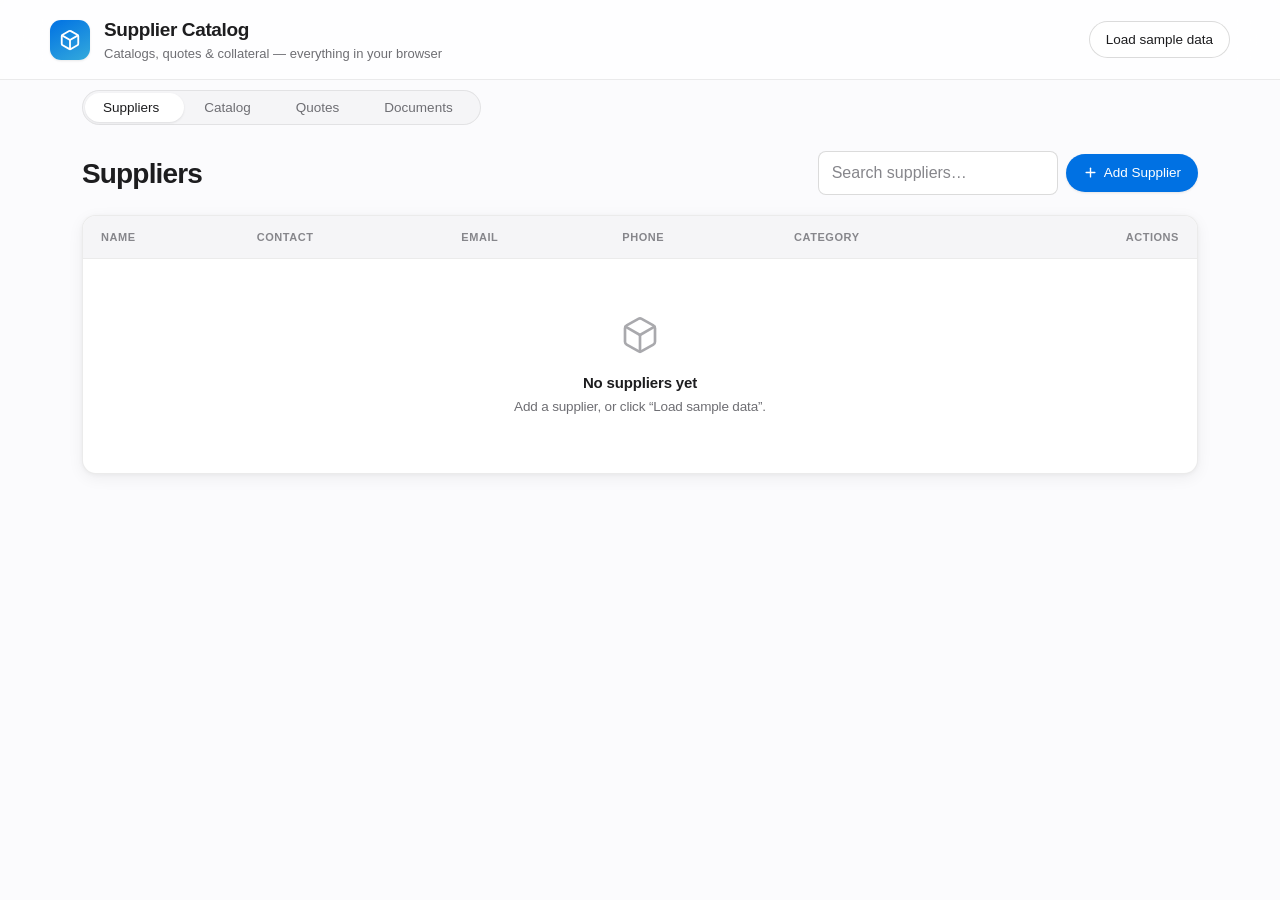
<file: SupplierCatalog.html>
<!DOCTYPE html>
<html lang="en">
<head>
<meta charset="UTF-8" />
<meta name="viewport" content="width=device-width, initial-scale=1.0" />
<meta name="theme-color" content="#fbfbfd" />
<title>Supplier Catalog</title>
<style>
/* =========================================================================
   Supplier Catalog — Apple-inspired design system (single-file, in-browser)
   ========================================================================= */
:root{
  --bg:#fbfbfd;--surface:#fff;--surface-2:#f5f5f7;--elevated:rgba(255,255,255,.72);
  --text:#1d1d1f;--muted:#6e6e73;--faint:#86868b;--border:rgba(0,0,0,.08);
  --border-strong:rgba(0,0,0,.14);--accent:#0071e3;--accent-hover:#0077ed;
  --accent-press:#006edb;--accent-soft:rgba(0,113,227,.1);--danger:#ff3b30;
  --danger-soft:rgba(255,59,48,.1);--success:#34c759;
  --radius-sm:8px;--radius:14px;--radius-lg:20px;--pill:980px;
  --shadow-sm:0 1px 2px rgba(0,0,0,.04),0 1px 3px rgba(0,0,0,.06);
  --shadow-md:0 4px 16px rgba(0,0,0,.06),0 1px 4px rgba(0,0,0,.04);
  --shadow-lg:0 24px 60px rgba(0,0,0,.2),0 8px 24px rgba(0,0,0,.12);
  --ease:cubic-bezier(.4,0,.2,1);--space:32px;
}
@media (prefers-color-scheme:dark){:root{
  --bg:#000;--surface:#1c1c1e;--surface-2:#2c2c2e;--elevated:rgba(28,28,30,.72);
  --text:#f5f5f7;--muted:#a1a1a6;--faint:#8e8e93;--border:rgba(255,255,255,.1);
  --border-strong:rgba(255,255,255,.18);--accent:#0a84ff;--accent-hover:#409cff;
  --accent-press:#0a84ff;--accent-soft:rgba(10,132,255,.16);--danger:#ff453a;
  --danger-soft:rgba(255,69,58,.16);
  --shadow-lg:0 24px 60px rgba(0,0,0,.6),0 8px 24px rgba(0,0,0,.4);
}}
*{box-sizing:border-box;margin:0;padding:0}
html{-webkit-text-size-adjust:100%}
body{font-family:-apple-system,BlinkMacSystemFont,"SF Pro Text","Segoe UI",Roboto,Helvetica,Arial,sans-serif;
  background:var(--bg);color:var(--text);line-height:1.47;letter-spacing:-.01em;
  -webkit-font-smoothing:antialiased;-moz-osx-font-smoothing:grayscale}
::selection{background:var(--accent-soft)}
.topbar{position:sticky;top:0;z-index:40;background:var(--elevated);
  -webkit-backdrop-filter:saturate(180%) blur(20px);backdrop-filter:saturate(180%) blur(20px);
  border-bottom:1px solid var(--border);padding:16px var(--space)}
.brand{display:flex;align-items:center;gap:14px;max-width:1180px;margin:0 auto}
.logo{width:40px;height:40px;flex:none;display:grid;place-items:center;
  background:linear-gradient(150deg,var(--accent),#34aadc);border-radius:11px;color:#fff;box-shadow:var(--shadow-sm)}
.logo svg{width:22px;height:22px}
.topbar h1{font-size:19px;font-weight:600;letter-spacing:-.02em}
.subtitle{color:var(--muted);font-size:13px;letter-spacing:0}
.brand .spacer{flex:1}
.tabs{position:sticky;top:73px;z-index:30;display:flex;gap:2px;margin:0 auto;padding:10px var(--space) 0;max-width:1180px}
.tabs-inner{display:inline-flex;gap:2px;padding:3px;background:var(--surface-2);border-radius:var(--pill);box-shadow:inset 0 0 0 1px var(--border)}
.tab{background:none;border:none;cursor:pointer;padding:7px 18px;font-size:13.5px;font-weight:500;
  color:var(--muted);border-radius:var(--pill);transition:color .2s var(--ease),background .2s var(--ease),box-shadow .2s var(--ease);white-space:nowrap}
.tab:hover{color:var(--text)}
.tab.active{color:var(--text);background:var(--surface);box-shadow:var(--shadow-sm)}
.tab .count{margin-left:7px;font-size:11px;font-weight:600;color:var(--faint)}
.tab.active .count{color:var(--accent)}
main{padding:26px var(--space) 64px;max-width:1180px;margin:0 auto}
.panel{display:none;animation:fade-up .4s var(--ease)}
.panel.active{display:block}
@keyframes fade-up{from{opacity:0;transform:translateY(8px)}to{opacity:1;transform:translateY(0)}}
.panel-head{display:flex;justify-content:space-between;align-items:flex-end;margin-bottom:20px;flex-wrap:wrap;gap:14px}
.panel-head h2{font-size:28px;font-weight:600;letter-spacing:-.03em}
.actions{display:flex;gap:8px;align-items:center;flex-wrap:wrap}
input,select,textarea{font:inherit;padding:9px 13px;border:1px solid var(--border-strong);border-radius:var(--radius-sm);
  background:var(--surface);color:var(--text);outline:none;transition:border-color .2s var(--ease),box-shadow .2s var(--ease)}
input::placeholder,textarea::placeholder{color:var(--faint)}
input:focus,select:focus,textarea:focus{border-color:var(--accent);box-shadow:0 0 0 4px var(--accent-soft)}
select{-webkit-appearance:none;appearance:none;padding-right:30px;
  background-image:url("data:image/svg+xml,%3Csvg xmlns='http://www.w3.org/2000/svg' width='12' height='12' viewBox='0 0 24 24' fill='none' stroke='%236e6e73' stroke-width='2.5' stroke-linecap='round' stroke-linejoin='round'%3E%3Cpolyline points='6 9 12 15 18 9'/%3E%3C/svg%3E");
  background-repeat:no-repeat;background-position:right 11px center}
input[type=search]{min-width:240px}
.btn{cursor:pointer;padding:8px 16px;border-radius:var(--pill);border:1px solid var(--border-strong);
  background:var(--surface);font:inherit;font-size:13.5px;font-weight:500;color:var(--text);
  display:inline-flex;align-items:center;gap:6px;
  transition:background .18s var(--ease),border-color .18s var(--ease),transform .08s var(--ease),box-shadow .18s var(--ease)}
.btn svg{width:15px;height:15px}
.btn:hover{background:var(--surface-2)}
.btn:active{transform:scale(.97)}
.btn.primary{background:var(--accent);color:#fff;border-color:transparent;box-shadow:var(--shadow-sm)}
.btn.primary:hover{background:var(--accent-hover)}
.btn.primary:active{background:var(--accent-press)}
.btn.danger-text{color:var(--danger);border:none;background:none;padding:6px 10px}
.btn.danger-text:hover{background:var(--danger-soft)}
.btn.link{color:var(--accent);border:none;background:none;padding:6px 10px;font-weight:500}
.btn.link:hover{background:var(--accent-soft)}
.icon-btn{background:none;border:none;cursor:pointer;color:var(--muted);width:30px;height:30px;
  border-radius:50%;display:grid;place-items:center;transition:background .18s var(--ease),color .18s var(--ease)}
.icon-btn:hover{background:var(--surface-2);color:var(--text)}
.icon-btn svg{width:16px;height:16px}
.table-wrap{background:var(--surface);border:1px solid var(--border);border-radius:var(--radius);overflow:hidden;box-shadow:var(--shadow-md)}
table{width:100%;border-collapse:collapse}
th,td{text-align:left;padding:13px 18px;font-size:14px;vertical-align:middle}
th{background:var(--surface-2);color:var(--faint);font-weight:600;font-size:11px;text-transform:uppercase;letter-spacing:.05em}
tbody tr{border-top:1px solid var(--border);transition:background .15s var(--ease)}
tbody tr:hover{background:var(--surface-2)}
tbody td:first-child{font-weight:500}
.right{text-align:right}
td.right{white-space:nowrap}
.empty{text-align:center;color:var(--muted);padding:56px 24px}
.empty svg{width:40px;height:40px;color:var(--faint);margin-bottom:12px;opacity:.7}
.empty .empty-title{font-size:15px;font-weight:600;color:var(--text);margin-bottom:3px}
.empty .empty-sub{font-size:13.5px}
.skeleton-row td{padding:16px 18px}
.skeleton{height:13px;border-radius:6px;background:linear-gradient(90deg,var(--surface-2) 25%,var(--border) 37%,var(--surface-2) 63%);
  background-size:400% 100%;animation:shimmer 1.4s ease infinite}
@keyframes shimmer{0%{background-position:100% 0}100%{background-position:-100% 0}}
.modal-overlay{position:fixed;inset:0;z-index:50;background:rgba(0,0,0,.32);
  -webkit-backdrop-filter:blur(4px);backdrop-filter:blur(4px);display:flex;align-items:center;justify-content:center;padding:20px;animation:overlay-in .25s var(--ease)}
@keyframes overlay-in{from{opacity:0}to{opacity:1}}
.modal-overlay.hidden{display:none}
.modal{background:var(--surface);border-radius:var(--radius-lg);width:500px;max-width:100%;max-height:88vh;overflow-y:auto;box-shadow:var(--shadow-lg);animation:modal-in .32s var(--ease)}
@keyframes modal-in{from{opacity:0;transform:translateY(16px) scale(.97)}to{opacity:1;transform:translateY(0) scale(1)}}
.modal-head{display:flex;justify-content:space-between;align-items:center;padding:20px 24px 16px}
.modal-head h3{font-size:19px;font-weight:600;letter-spacing:-.02em}
#modal-fields{padding:4px 24px 8px;display:flex;flex-direction:column;gap:15px}
#modal-fields p{font-size:14px}
#modal-fields p strong{font-weight:600}
.field{display:flex;flex-direction:column;gap:6px}
.field label{font-size:13px;font-weight:500;color:var(--muted)}
.field input,.field select,.field textarea{width:100%}
.field textarea{resize:vertical;min-height:64px}
.field input[type=file]{padding:9px;background:var(--surface-2);border-style:dashed;cursor:pointer}
.modal-foot{display:flex;align-items:center;gap:10px;padding:16px 24px 22px}
.modal-foot .spacer{flex:1}
#modal-fields .errs{margin:4px 0 0;padding:12px 14px;list-style:none;background:var(--surface-2);
  border-radius:var(--radius-sm);color:var(--muted);font-size:13px;max-height:220px;overflow-y:auto}
#modal-fields .errs li{margin-bottom:4px}
#modal-fields .errs li:last-child{margin-bottom:0}
#modal-fields .muted{color:var(--muted);font-size:13px}
table.attrs{width:100%;border-collapse:collapse;font-size:14px}
table.attrs th,table.attrs td{padding:9px 0;border-bottom:1px solid var(--border);text-transform:none;letter-spacing:0;background:none}
table.attrs th{text-align:left;color:var(--muted);white-space:nowrap;vertical-align:top;font-weight:500;font-size:13px;padding-right:16px;width:40%}
table.attrs tr:last-child th,table.attrs tr:last-child td{border-bottom:none}
.gallery{display:grid;grid-template-columns:repeat(auto-fill,minmax(120px,1fr));gap:12px}
.gallery a{display:block;transition:transform .2s var(--ease)}
.gallery a:hover{transform:scale(1.03)}
.gallery img{width:100%;aspect-ratio:1;object-fit:cover;border-radius:var(--radius-sm);border:1px solid var(--border);display:block;box-shadow:var(--shadow-sm)}
.thumb{width:38px;height:38px;border-radius:9px;object-fit:cover;border:1px solid var(--border);vertical-align:middle;background:var(--surface-2)}
.thumb-ph{display:inline-grid;place-items:center;color:var(--faint)}
.thumb-ph svg{width:18px;height:18px}
.cell-with-thumb{display:flex;align-items:center;gap:11px}
.toast{position:fixed;bottom:28px;left:50%;transform:translateX(-50%);z-index:100;
  background:rgba(28,28,30,.92);-webkit-backdrop-filter:blur(20px);backdrop-filter:blur(20px);
  color:#fff;padding:13px 22px;border-radius:var(--pill);font-size:14px;font-weight:500;
  box-shadow:var(--shadow-lg);display:flex;align-items:center;gap:9px;animation:toast-in .32s var(--ease)}
.toast svg{width:17px;height:17px}
.toast.error{background:rgba(255,59,48,.95)}
.toast.success .dot{color:var(--success)}
.toast.hidden{display:none}
@keyframes toast-in{from{opacity:0;transform:translateX(-50%) translateY(14px)}to{opacity:1;transform:translateX(-50%) translateY(0)}}
.pill{display:inline-block;padding:3px 11px;border-radius:var(--pill);background:var(--accent-soft);
  color:var(--accent);font-size:12px;font-weight:500;letter-spacing:0}
.pill.gray{background:var(--surface-2);color:var(--muted)}
.price{font-variant-numeric:tabular-nums;font-weight:600}
@media (prefers-reduced-motion:reduce){*{animation:none!important;transition:none!important}}
@media (max-width:640px){:root{--space:16px}.panel-head h2{font-size:23px}
  input[type=search]{min-width:0;flex:1}.tabs{top:69px}}
</style>
</head>
<body>
<header class="topbar">
  <div class="brand">
    <span class="logo" aria-hidden="true">
      <svg viewBox="0 0 24 24" fill="none" stroke="currentColor" stroke-width="2" stroke-linecap="round" stroke-linejoin="round"><path d="M21 16V8a2 2 0 0 0-1-1.73l-7-4a2 2 0 0 0-2 0l-7 4A2 2 0 0 0 3 8v8a2 2 0 0 0 1 1.73l7 4a2 2 0 0 0 2 0l7-4A2 2 0 0 0 21 16z"/><polyline points="3.27 6.96 12 12.01 20.73 6.96"/><line x1="12" y1="22.08" x2="12" y2="12"/></svg>
    </span>
    <div>
      <h1>Supplier Catalog</h1>
      <p class="subtitle">Catalogs, quotes &amp; collateral — everything in your browser</p>
    </div>
    <span class="spacer"></span>
    <button class="btn" id="load-samples" title="Populate demo data to try it out">Load sample data</button>
  </div>
</header>

<nav class="tabs">
  <div class="tabs-inner" role="tablist">
    <button class="tab active" data-tab="suppliers" role="tab">Suppliers<span class="count" data-count="suppliers"></span></button>
    <button class="tab" data-tab="catalog" role="tab">Catalog<span class="count" data-count="catalog"></span></button>
    <button class="tab" data-tab="quotes" role="tab">Quotes<span class="count" data-count="quotes"></span></button>
    <button class="tab" data-tab="documents" role="tab">Documents<span class="count" data-count="documents"></span></button>
  </div>
</nav>

<main>
  <section id="suppliers" class="panel active">
    <div class="panel-head"><h2>Suppliers</h2>
      <div class="actions">
        <input type="search" id="supplier-search" placeholder="Search suppliers…" />
        <button class="btn primary" id="add-supplier"><svg viewBox="0 0 24 24" fill="none" stroke="currentColor" stroke-width="2.2" stroke-linecap="round"><line x1="12" y1="5" x2="12" y2="19"/><line x1="5" y1="12" x2="19" y2="12"/></svg>Add Supplier</button>
      </div>
    </div>
    <div class="table-wrap"><table id="suppliers-table">
      <thead><tr><th>Name</th><th>Contact</th><th>Email</th><th>Phone</th><th>Category</th><th class="right">Actions</th></tr></thead>
      <tbody></tbody>
    </table></div>
  </section>

  <section id="catalog" class="panel">
    <div class="panel-head"><h2>Catalog</h2>
      <div class="actions">
        <input type="search" id="catalog-search" placeholder="Search name, SKU, description…" />
        <select id="catalog-supplier-filter"><option value="">All suppliers</option></select>
        <select id="catalog-category-filter"><option value="">All product types</option></select>
        <button class="btn" id="import-catalog"><svg viewBox="0 0 24 24" fill="none" stroke="currentColor" stroke-width="2" stroke-linecap="round" stroke-linejoin="round"><path d="M21 15v4a2 2 0 0 1-2 2H5a2 2 0 0 1-2-2v-4"/><polyline points="17 8 12 3 7 8"/><line x1="12" y1="3" x2="12" y2="15"/></svg>Catalog</button>
        <button class="btn" id="import-quotation"><svg viewBox="0 0 24 24" fill="none" stroke="currentColor" stroke-width="2" stroke-linecap="round" stroke-linejoin="round"><path d="M21 15v4a2 2 0 0 1-2 2H5a2 2 0 0 1-2-2v-4"/><polyline points="17 8 12 3 7 8"/><line x1="12" y1="3" x2="12" y2="15"/></svg>Quotation</button>
        <button class="btn" id="import-images"><svg viewBox="0 0 24 24" fill="none" stroke="currentColor" stroke-width="2" stroke-linecap="round" stroke-linejoin="round"><rect x="3" y="3" width="18" height="18" rx="2" ry="2"/><circle cx="8.5" cy="8.5" r="1.5"/><polyline points="21 15 16 10 5 21"/></svg>Images</button>
        <button class="btn primary" id="add-item"><svg viewBox="0 0 24 24" fill="none" stroke="currentColor" stroke-width="2.2" stroke-linecap="round"><line x1="12" y1="5" x2="12" y2="19"/><line x1="5" y1="12" x2="19" y2="12"/></svg>Add Item</button>
      </div>
    </div>
    <div class="table-wrap"><table id="catalog-table">
      <thead><tr><th>Item</th><th>SKU</th><th>Supplier</th><th>Unit</th><th>Category</th><th class="right">Actions</th></tr></thead>
      <tbody></tbody>
    </table></div>
  </section>

  <section id="quotes" class="panel">
    <div class="panel-head"><h2>Quotes</h2>
      <div class="actions">
        <select id="quote-item-filter"><option value="">All catalog items</option></select>
        <button class="btn primary" id="add-quote"><svg viewBox="0 0 24 24" fill="none" stroke="currentColor" stroke-width="2.2" stroke-linecap="round"><line x1="12" y1="5" x2="12" y2="19"/><line x1="5" y1="12" x2="19" y2="12"/></svg>Add Quote</button>
      </div>
    </div>
    <div class="table-wrap"><table id="quotes-table">
      <thead><tr><th>Item</th><th>Unit Price</th><th>Min Qty</th><th>Valid From</th><th>Valid Until</th><th class="right">Actions</th></tr></thead>
      <tbody></tbody>
    </table></div>
  </section>

  <section id="documents" class="panel">
    <div class="panel-head"><h2>Documents</h2>
      <div class="actions">
        <button class="btn primary" id="add-document"><svg viewBox="0 0 24 24" fill="none" stroke="currentColor" stroke-width="2" stroke-linecap="round" stroke-linejoin="round"><path d="M21 15v4a2 2 0 0 1-2 2H5a2 2 0 0 1-2-2v-4"/><polyline points="17 8 12 3 7 8"/><line x1="12" y1="3" x2="12" y2="15"/></svg>Upload Document</button>
      </div>
    </div>
    <div class="table-wrap"><table id="documents-table">
      <thead><tr><th>File</th><th>Type</th><th>Size</th><th>Supplier</th><th>Item</th><th class="right">Actions</th></tr></thead>
      <tbody></tbody>
    </table></div>
  </section>
</main>

<div id="modal-overlay" class="modal-overlay hidden">
  <div class="modal" role="dialog" aria-modal="true">
    <div class="modal-head"><h3 id="modal-title">Form</h3>
      <button class="icon-btn" id="modal-close" aria-label="Close"><svg viewBox="0 0 24 24" fill="none" stroke="currentColor" stroke-width="2.2" stroke-linecap="round"><line x1="18" y1="6" x2="6" y2="18"/><line x1="6" y1="6" x2="18" y2="18"/></svg></button></div>
    <form id="modal-form"><div id="modal-fields"></div>
      <div class="modal-foot"><span id="modal-extra"></span><span class="spacer"></span>
        <button type="button" class="btn" id="modal-cancel">Cancel</button>
        <button type="submit" class="btn primary">Save</button>
      </div>
    </form>
  </div>
</div>

<div id="toast" class="toast hidden"></div>

<script>
"use strict";
/* =========================================================================
   1. Utilities
   ========================================================================= */
const ICONS={
  check:`<svg viewBox="0 0 24 24" fill="none" stroke="currentColor" stroke-width="2.4" stroke-linecap="round" stroke-linejoin="round"><polyline points="20 6 9 17 4 12"/></svg>`,
  alert:`<svg viewBox="0 0 24 24" fill="none" stroke="currentColor" stroke-width="2.2" stroke-linecap="round" stroke-linejoin="round"><circle cx="12" cy="12" r="10"/><line x1="12" y1="8" x2="12" y2="12"/><line x1="12" y1="16" x2="12.01" y2="16"/></svg>`,
  box:`<svg viewBox="0 0 24 24" fill="none" stroke="currentColor" stroke-width="1.6" stroke-linecap="round" stroke-linejoin="round"><path d="M21 16V8a2 2 0 0 0-1-1.73l-7-4a2 2 0 0 0-2 0l-7 4A2 2 0 0 0 3 8v8a2 2 0 0 0 1 1.73l7 4a2 2 0 0 0 2 0l7-4A2 2 0 0 0 21 16z"/><polyline points="3.27 6.96 12 12.01 20.73 6.96"/><line x1="12" y1="22.08" x2="12" y2="12"/></svg>`,
  tag:`<svg viewBox="0 0 24 24" fill="none" stroke="currentColor" stroke-width="1.6" stroke-linecap="round" stroke-linejoin="round"><path d="M20.59 13.41l-7.17 7.17a2 2 0 0 1-2.83 0L2 12V2h10l8.59 8.59a2 2 0 0 1 0 2.82z"/><line x1="7" y1="7" x2="7.01" y2="7"/></svg>`,
  doc:`<svg viewBox="0 0 24 24" fill="none" stroke="currentColor" stroke-width="1.6" stroke-linecap="round" stroke-linejoin="round"><path d="M14 2H6a2 2 0 0 0-2 2v16a2 2 0 0 0 2 2h12a2 2 0 0 0 2-2V8z"/><polyline points="14 2 14 8 20 8"/></svg>`,
  image:`<svg viewBox="0 0 24 24" fill="none" stroke="currentColor" stroke-width="1.6" stroke-linecap="round" stroke-linejoin="round"><rect x="3" y="3" width="18" height="18" rx="2"/><circle cx="8.5" cy="8.5" r="1.5"/><polyline points="21 15 16 10 5 21"/></svg>`,
};
function esc(s){return (s==null?"":String(s)).replace(/[&<>"]/g,c=>({"&":"&amp;","<":"&lt;",">":"&gt;",'"':"&quot;"}[c]));}
function fmtSize(b){if(b<1024)return b+" B";if(b<1048576)return (b/1024).toFixed(1)+" KB";return (b/1048576).toFixed(1)+" MB";}
function toast(msg,isError){const el=document.getElementById("toast");
  el.innerHTML=`<span class="dot">${isError?ICONS.alert:ICONS.check}</span>`+esc(msg);
  el.className="toast"+(isError?" error":" success");clearTimeout(toast._t);
  toast._t=setTimeout(()=>el.className="toast hidden",2800);}
function emptyState(cs,icon,title,sub){return `<tr><td colspan="${cs}" class="empty">${icon}<div class="empty-title">${esc(title)}</div><div class="empty-sub">${esc(sub)}</div></td></tr>`;}
function skeletonRows(cs,rows=4){const cells=Array.from({length:cs},()=>`<td><div class="skeleton"></div></td>`).join("");
  return Array.from({length:rows},()=>`<tr class="skeleton-row">${cells}</tr>`).join("");}
function debounce(fn,ms){let t;return(...a)=>{clearTimeout(t);t=setTimeout(()=>fn(...a),ms);};}
const nowISO=()=>new Date().toISOString();

/* =========================================================================
   2. Local data store (IndexedDB)
   ========================================================================= */
const DB_NAME="supplier-catalog",DB_VERSION=1,STORES=["suppliers","items","quotes","documents"];
const dbp=new Promise((res,rej)=>{
  const r=indexedDB.open(DB_NAME,DB_VERSION);
  r.onupgradeneeded=e=>{const db=e.target.result;
    STORES.forEach(s=>{if(!db.objectStoreNames.contains(s))db.createObjectStore(s,{keyPath:"id",autoIncrement:true});});};
  r.onsuccess=e=>res(e.target.result);r.onerror=e=>rej(e.target.error);
});
function reqP(req){return new Promise((res,rej)=>{req.onsuccess=()=>res(req.result);req.onerror=()=>rej(req.error);});}
async function os(name,mode){return (await dbp).transaction(name,mode).objectStore(name);}
const store=name=>({
  all:async()=>reqP(await os(name,"readonly").then(s=>s.getAll())),
  get:async id=>reqP(await os(name,"readonly").then(s=>s.get(id))),
  add:async o=>{o.created_at=o.created_at||nowISO();return reqP(await os(name,"readwrite").then(s=>s.add(o)));},
  put:async o=>reqP(await os(name,"readwrite").then(s=>s.put(o))),
  del:async id=>reqP(await os(name,"readwrite").then(s=>s.delete(id))),
});
const Suppliers=store("suppliers"),Items=store("items"),Quotes=store("quotes"),Documents=store("documents");

// Higher-level queries / cascades
async function itemsForSupplier(id){return (await Items.all()).filter(i=>i.supplier_id===id);}
async function quotesForItem(id){return (await Quotes.all()).filter(q=>q.catalog_item_id===id);}
async function deleteSupplierCascade(id){
  for(const it of await itemsForSupplier(id))await deleteItemCascade(it.id);
  for(const d of (await Documents.all()).filter(d=>d.supplier_id===id))await Documents.del(d.id);
  await Suppliers.del(id);
}
async function deleteItemCascade(id){
  for(const q of await quotesForItem(id))await Quotes.del(q.id);
  for(const d of (await Documents.all()).filter(d=>d.catalog_item_id===id))await Documents.del(d.id);
  await Items.del(id);
}

// in-memory caches for name lookups
let suppliersCache=[],itemsCache=[];
const supplierName=id=>{const s=suppliersCache.find(x=>x.id===id);return s?s.name:"#"+id;};
const itemName=id=>{const i=itemsCache.find(x=>x.id===id);return i?i.name:"#"+id;};

/* =========================================================================
   3. ZIP reader (native, via DecompressionStream) — used for .xlsx & image zips
   ========================================================================= */
async function unzip(buf){
  const dv=new DataView(buf),u8=new Uint8Array(buf);
  // locate End Of Central Directory record
  let eocd=-1;
  for(let i=u8.length-22;i>=0;i--){if(dv.getUint32(i,true)===0x06054b50){eocd=i;break;}}
  if(eocd<0)throw new Error("Not a valid zip file");
  const count=dv.getUint16(eocd+10,true);let off=dv.getUint32(eocd+16,true);
  const entries=[];
  for(let n=0;n<count;n++){
    if(dv.getUint32(off,true)!==0x02014b50)break;
    const method=dv.getUint16(off+10,true);
    const compSize=dv.getUint32(off+20,true);
    const nameLen=dv.getUint16(off+28,true);
    const extraLen=dv.getUint16(off+30,true);
    const commentLen=dv.getUint16(off+32,true);
    const localOff=dv.getUint32(off+42,true);
    const name=new TextDecoder().decode(u8.subarray(off+46,off+46+nameLen));
    entries.push({name,method,compSize,localOff});
    off+=46+nameLen+extraLen+commentLen;
  }
  const out={};
  for(const e of entries){
    if(e.name.endsWith("/")){continue;}
    const lnameLen=dv.getUint16(e.localOff+26,true);
    const lextraLen=dv.getUint16(e.localOff+28,true);
    const dataStart=e.localOff+30+lnameLen+lextraLen;
    const comp=u8.subarray(dataStart,dataStart+e.compSize);
    let bytes;
    if(e.method===0){bytes=comp.slice();}
    else if(e.method===8){
      const ds=new DecompressionStream("deflate-raw");
      const ab=await new Response(new Blob([comp]).stream().pipeThrough(ds)).arrayBuffer();
      bytes=new Uint8Array(ab);
    }else{continue;}
    out[e.name]=bytes;
  }
  return out;
}

/* =========================================================================
   4. Parsers — CSV / XLSX (+embedded images) / PDF
   ========================================================================= */
function parseCSV(text){
  text=text.replace(/^﻿/,"");
  const rows=[];let row=[],field="",q=false,i=0;
  while(i<text.length){const c=text[i];
    if(q){if(c==='"'){if(text[i+1]==='"'){field+='"';i++;}else q=false;}else field+=c;}
    else{if(c==='"')q=true;else if(c===","){row.push(field);field="";}
      else if(c==="\r"){}else if(c==="\n"){row.push(field);rows.push(row);row=[];field="";}
      else field+=c;}
    i++;}
  if(field!==""||row.length){row.push(field);rows.push(row);}
  return rows;
}

const colToIdx=ref=>{const m=/^([A-Z]+)/.exec(ref);if(!m)return 0;let n=0;for(const ch of m[1])n=n*26+(ch.charCodeAt(0)-64);return n-1;};
const rowOf=ref=>parseInt(/(\d+)$/.exec(ref)[1],10);

async function parseXLSX(buf){
  const z=await unzip(buf);
  const dec=new TextDecoder();
  const xml=name=>z[name]?new DOMParser().parseFromString(dec.decode(z[name]),"application/xml"):null;
  // shared strings
  const shared=[];const ss=xml("xl/sharedStrings.xml");
  if(ss)ss.querySelectorAll("si").forEach(si=>{
    shared.push(Array.from(si.querySelectorAll("t")).map(t=>t.textContent).join(""));});
  // first worksheet path
  let sheetPath="xl/worksheets/sheet1.xml";
  const wb=xml("xl/workbook.xml"),wbRels=xml("xl/_rels/workbook.xml.rels");
  if(wb&&wbRels){const first=wb.querySelector("sheets > sheet");
    const rid=first&&first.getAttribute("r:id");
    if(rid){const rel=Array.from(wbRels.querySelectorAll("Relationship")).find(r=>r.getAttribute("Id")===rid);
      if(rel)sheetPath="xl/"+rel.getAttribute("Target").replace(/^\/?xl\//,"");}}
  if(!z[sheetPath]){const k=Object.keys(z).filter(n=>/^xl\/worksheets\/sheet\d+\.xml$/.test(n)).sort();if(k.length)sheetPath=k[0];}
  const sheet=xml(sheetPath);
  // build rows aligned to spreadsheet row numbers
  let maxRow=0;const cellMap={};
  if(sheet)sheet.querySelectorAll("sheetData > row").forEach(r=>{
    r.querySelectorAll("c").forEach(c=>{
      const ref=c.getAttribute("r");if(!ref)return;
      const rn=rowOf(ref),ci=colToIdx(ref);maxRow=Math.max(maxRow,rn);
      const t=c.getAttribute("t");let v="";
      if(t==="s"){const vEl=c.querySelector("v");if(vEl)v=shared[+vEl.textContent]||"";}
      else if(t==="inlineStr"){const tEl=c.querySelector("is t");if(tEl)v=tEl.textContent;}
      else{const vEl=c.querySelector("v");if(vEl)v=vEl.textContent;}
      (cellMap[rn]=cellMap[rn]||{})[ci]=v;});});
  const grid=[];
  for(let rn=1;rn<=maxRow;rn++){const cm=cellMap[rn]||{};
    const maxc=Math.max(-1,...Object.keys(cm).map(Number));
    const arr=[];for(let c=0;c<=maxc;c++)arr.push(cm[c]!==undefined?cm[c]:"");grid.push(arr);}
  const headers=grid[0]||[],rows=grid.slice(1);
  // embedded images -> {row(1-based), bytes, type}
  const images=[];
  const ctMap={png:"image/png",jpg:"image/jpeg",jpeg:"image/jpeg",gif:"image/gif",bmp:"image/bmp",webp:"image/webp"};
  for(const dname of Object.keys(z).filter(n=>/^xl\/drawings\/drawing\d+\.xml$/.test(n))){
    const dxml=xml(dname);const relName="xl/drawings/_rels/"+dname.split("/").pop()+".rels";
    const drels=xml(relName);const relTarget={};
    if(drels)drels.querySelectorAll("Relationship").forEach(r=>relTarget[r.getAttribute("Id")]=r.getAttribute("Target"));
    dxml&&dxml.querySelectorAll("*").forEach(node=>{
      if(node.localName!=="oneCellAnchor"&&node.localName!=="twoCellAnchor")return;
      const fromRow=node.querySelector("from row");if(!fromRow)return;
      const rn=parseInt(fromRow.textContent,10)+1; // 0-based -> 1-based
      const blip=node.querySelector("blip");if(!blip)return;
      const embed=blip.getAttribute("r:embed")||blip.getAttributeNS("http://schemas.openxmlformats.org/officeDocument/2006/relationships","embed");
      let target=relTarget[embed];if(!target)return;
      const path=("xl/drawings/"+target).replace(/xl\/drawings\/\.\.\//,"xl/");
      const bytes=z[path];if(!bytes)return;
      const ext=path.split(".").pop().toLowerCase();
      images.push({row:rn,bytes,type:ctMap[ext]||"image/png"});});
  }
  return {headers,rows,images};
}

let _pdfReady=null;
function ensurePdfJs(){
  if(window.pdfjsLib)return Promise.resolve();
  if(_pdfReady)return _pdfReady;
  _pdfReady=new Promise((res,rej)=>{
    const s=document.createElement("script");
    s.src="https://cdnjs.cloudflare.com/ajax/libs/pdf.js/3.11.174/pdf.min.js";
    s.onload=()=>{window.pdfjsLib.GlobalWorkerOptions.workerSrc="https://cdnjs.cloudflare.com/ajax/libs/pdf.js/3.11.174/pdf.worker.min.js";res();};
    s.onerror=()=>rej(new Error("Could not load the PDF library (need internet for PDF import)."));
    document.head.appendChild(s);});
  return _pdfReady;
}
async function parsePDF(buf){
  await ensurePdfJs();
  const pdf=await pdfjsLib.getDocument({data:buf}).promise;
  const lines=[]; // {y, page, tokens:[{x,w,str}]}
  for(let p=1;p<=pdf.numPages;p++){
    const page=await pdf.getPage(p);const tc=await page.getTextContent();
    const byY={};
    tc.items.forEach(it=>{const str=(it.str||"").trim();if(!str)return;
      const x=it.transform[4],y=Math.round(it.transform[5]);
      const key=p+":"+y;(byY[key]=byY[key]||{y,page:p,tokens:[]}).tokens.push({x,w:it.width||0,str});});
    Object.values(byY).forEach(l=>lines.push(l));
  }
  // sort top-to-bottom (higher y first), then cluster tokens into cells
  lines.sort((a,b)=>a.page-b.page||b.y-a.y);
  const toCells=line=>{line.tokens.sort((a,b)=>a.x-b.x);
    const cells=[];let cur=null;
    for(const t of line.tokens){
      if(cur&&t.x-(cur.x+cur.w)<18){cur.str+=" "+t.str;cur.w=t.x+t.w-cur.x;}
      else{cur={x:t.x,w:t.w,str:t.str};cells.push(cur);}}
    return cells;};
  const rowsCells=lines.map(toCells);
  // header = first row that maps a 'name' column
  let hi=rowsCells.findIndex(cells=>cells.some(c=>canonicalHeader(c.str)==="name"));
  if(hi<0)return {headers:[],rows:[],images:[]};
  const headerCells=rowsCells[hi];const anchors=headerCells.map(c=>c.x+c.w/2);
  const headers=headerCells.map(c=>c.str);
  const rows=[];
  for(let i=hi+1;i<rowsCells.length;i++){
    const cells=rowsCells[i];if(!cells.length)continue;
    const arr=new Array(anchors.length).fill("");
    cells.forEach(c=>{const cx=c.x+c.w/2;let best=0,bd=1e9;
      anchors.forEach((a,k)=>{const d=Math.abs(a-cx);if(d<bd){bd=d;best=k;}});
      arr[best]=arr[best]?arr[best]+" "+c.str:c.str;});
    rows.push(arr);
  }
  return {headers,rows,images:[]};
}

/* =========================================================================
   5. Import core — header aliases, normalize, dispatch
   ========================================================================= */
const HEADER_ALIASES={
  name:["name","product","product name","part name","item","item name","item description","product description","title","material","model"],
  sku:["sku","code","item code","product code","part","part number","part no","part no.","mpn"],
  unit:["unit","uom","unit of measure"],
  category:["category","type","product type","group","class"],
  description:["description","desc","details","notes"],
  unit_price:["unit price","price","cost","rate","unit cost","list price"],
  currency:["currency","ccy","cur"],
  min_quantity:["min quantity","min qty","moq","minimum quantity","minimum order quantity","min order qty"],
};
const ALIAS_TO_FIELD={};Object.entries(HEADER_ALIASES).forEach(([f,al])=>al.forEach(a=>ALIAS_TO_FIELD[a]=f));
const canonicalHeader=h=>h==null?null:(ALIAS_TO_FIELD[String(h).trim().toLowerCase()]||null);
// Supplier columns a file may carry, so the supplier is created automatically.
const SUPPLIER_ALIASES={
  name:["supplier","supplier name","vendor","vendor name","manufacturer","brand","company","seller","supplier/vendor"],
  email:["supplier email","vendor email","supplier e-mail"],
  phone:["supplier phone","vendor phone","supplier contact number","supplier mobile"],
  contact_name:["supplier contact","contact person","sales contact","contact name"],
  category:["supplier category","supplier type"],address:["supplier address","vendor address"],
};
const SUPPLIER_ALIAS_TO_FIELD={};Object.entries(SUPPLIER_ALIASES).forEach(([f,al])=>al.forEach(a=>SUPPLIER_ALIAS_TO_FIELD[a]=f));
const supplierHeader=h=>h==null?null:(SUPPLIER_ALIAS_TO_FIELD[String(h).trim().toLowerCase()]||null);
const SUPPLIER_FIELDS=["email","phone","contact_name","category","address"];
const cleanCell=v=>{if(v==null)return null;const s=String(v).trim();return s||null;};
const TEMPLATE_HEADERS=["Supplier","Name","SKU","Unit","Category","Description","Unit Price","Currency","Min Quantity"];

function labelHeaders(headers){const labels=[],seen={};
  headers.forEach((h,idx)=>{let base=cleanCell(h)||("Column "+(idx+1));
    if(seen[base]){seen[base]++;base=base+" ("+seen[base]+")";}else seen[base]=1;labels.push(base);});
  return labels;}

function normalizeRows(headers,rawRows){
  const result={rows:[],warnings:[]};
  const labels=labelHeaders(headers);
  const colMap={};const used=new Set();
  headers.forEach((h,idx)=>{const c=canonicalHeader(h);if(c&&!used.has(c)){colMap[idx]=c;used.add(c);}});
  const supMap={};const supUsed=new Set();
  headers.forEach((h,idx)=>{const c=supplierHeader(h);if(c&&!supUsed.has(c)){supMap[idx]=c;supUsed.add(c);}});
  rawRows.forEach((raw,offset)=>{
    const rowNo=offset+2;
    const attributes={};
    labels.forEach((label,idx)=>{const cell=idx<raw.length?cleanCell(raw[idx]):null;if(cell!=null)attributes[label]=cell;});
    for(let idx=labels.length;idx<raw.length;idx++){const cell=cleanCell(raw[idx]);if(cell!=null)attributes["Column "+(idx+1)]=cell;}
    if(!Object.keys(attributes).length)return; // skip blank row
    const values={};Object.entries(colMap).forEach(([idx,f])=>{idx=+idx;values[f]=idx<raw.length?cleanCell(raw[idx]):null;});
    let name=values.name;
    if(!name){name=values.sku||Object.values(attributes)[0];
      if(used.has("name"))result.warnings.push({row:rowNo,warning:`Missing name; using "${name}"`});}
    const row={name,sku:values.sku||null,unit:values.unit||null,category:values.category||null,
      description:values.description||null,unit_price:null,currency:"USD",min_quantity:1,
      source_row:rowNo,attributes,supplier_name:null,supplier_info:{}};
    Object.entries(supMap).forEach(([idx,f])=>{const val=+idx<raw.length?cleanCell(raw[+idx]):null;
      if(!val)return; if(f==="name")row.supplier_name=val; else row.supplier_info[f]=val;});
    if(values.unit_price!=null){
      const cleaned=values.unit_price.replace(/,/g,"").replace(/^[$€£\s]+/,"").trim();
      const price=parseFloat(cleaned);
      if(!isNaN(price)&&price>=0)row.unit_price=price;
      else result.warnings.push({row:rowNo,warning:`Unparseable unit_price "${values.unit_price}"; stored in attributes only`});}
    if(values.currency){const c=values.currency;
      if(c.length===3&&/^[a-z]+$/i.test(c))row.currency=c.toUpperCase();
      else result.warnings.push({row:rowNo,warning:`Invalid currency "${c}"; defaulting to USD`});}
    if(values.min_quantity!=null){const qn=parseInt(parseFloat(values.min_quantity),10);
      if(!isNaN(qn)&&qn>=1)row.min_quantity=qn;
      else result.warnings.push({row:rowNo,warning:`Invalid min_quantity "${values.min_quantity}"; defaulting to 1`});}
    row.has_price=row.unit_price!=null;
    result.rows.push(row);
  });
  return result;
}

async function readFile(file,as){return new Promise((res,rej)=>{const r=new FileReader();
  r.onload=()=>res(r.result);r.onerror=()=>rej(r.error);
  if(as==="text")r.readAsText(file);else r.readAsArrayBuffer(file);});}

async function parseCatalogFile(file){
  const name=(file.name||"").toLowerCase();
  if(name.endsWith(".csv")){const rows=parseCSV(await readFile(file,"text"));
    const r=normalizeRows(rows[0]||[],rows.slice(1));r.images=[];return r;}
  if(name.endsWith(".xlsx")){const {headers,rows,images}=await parseXLSX(await readFile(file,"buf"));
    const r=normalizeRows(headers,rows);r.images=images;return r;}
  if(name.endsWith(".pdf")){const {headers,rows}=await parsePDF(await readFile(file,"buf"));
    const r=normalizeRows(headers,rows);r.images=[];return r;}
  throw new Error("Unsupported file type. Please upload a .csv, .xlsx or .pdf file.");
}

/* =========================================================================
   6. Business operations (import catalog / quotation / images)
   ========================================================================= */
const IMAGE_EXTS=[".jpg",".jpeg",".png",".gif",".webp",".bmp"];
const isImageName=n=>IMAGE_EXTS.includes((n.match(/\.[^.]+$/)||[""])[0].toLowerCase());
const ctForName=n=>({".jpg":"image/jpeg",".jpeg":"image/jpeg",".png":"image/png",".gif":"image/gif",".webp":"image/webp",".bmp":"image/bmp"}[(n.match(/\.[^.]+$/)||[""])[0].toLowerCase()]||"application/octet-stream");
function skuCandidates(filename){const stem=(filename.split("/").pop()||filename).replace(/\.[^.]+$/,"").trim();
  const out=[stem];const base=stem.replace(/_\d+$/,"");if(base&&base!==stem)out.push(base);return out;}

// Find-or-create suppliers by name during an import; caches + counts new ones.
async function makeResolver(defaultSupplierId,defaultSupplierName){
  const all=await Suppliers.all();const cache=new Map();let created=0,dflt=null;
  const byName=n=>all.find(s=>(s.name||"").trim().toLowerCase()===n.trim().toLowerCase());
  if(defaultSupplierId)dflt=await Suppliers.get(+defaultSupplierId);
  else if(defaultSupplierName&&defaultSupplierName.trim()){
    dflt=byName(defaultSupplierName)||null;
    if(!dflt){dflt={name:defaultSupplierName.trim()};dflt.id=await Suppliers.add(dflt);all.push(dflt);created++;}}
  if(dflt)cache.set(dflt.name.trim().toLowerCase(),dflt);
  return {
    get created(){return created;}, default:dflt,
    async resolve(name,info){
      name=(name||"").trim();if(!name)return dflt;
      const key=name.toLowerCase();
      let sup=cache.get(key)||byName(name);
      if(!sup){sup={name};SUPPLIER_FIELDS.forEach(f=>{if(info&&info[f])sup[f]=info[f];});
        sup.id=await Suppliers.add(sup);all.push(sup);created++;}
      else if(info){let dirty=false;SUPPLIER_FIELDS.forEach(f=>{if(info[f]&&!sup[f]){sup[f]=info[f];dirty=true;}});if(dirty)await Suppliers.put(sup);}
      cache.set(key,sup);return sup;
    }};
}

async function importCatalog(opts,parsed){
  const hasFileSupplier=parsed.rows.some(r=>r.supplier_name);
  const resolver=await makeResolver(opts.supplierId,opts.supplierName);
  if(!resolver.default&&!hasFileSupplier)
    throw new Error("No supplier found. Add a “Supplier” column to your file, or choose/enter a supplier.");
  let created=0,updated=0,quotes=0,imagesAttached=0;const rowToItem={};const warnings=[...parsed.warnings];
  const allItems=await Items.all();
  for(const row of parsed.rows){
    const supplier=await resolver.resolve(row.supplier_name,row.supplier_info);
    if(!supplier){warnings.push({row:row.source_row,warning:"No supplier for this row; skipped"});continue;}
    let item=row.sku?allItems.find(i=>i.supplier_id===supplier.id&&i.sku===row.sku):null;
    if(!item){item={supplier_id:supplier.id,name:row.name,sku:row.sku,unit:row.unit,
        category:row.category,description:row.description,attributes:row.attributes};
      item.id=await Items.add(item);allItems.push(item);created++;}
    else{item.name=row.name;item.unit=row.unit;item.category=row.category;
      item.description=row.description;item.attributes=row.attributes;await Items.put(item);updated++;}
    rowToItem[row.source_row]=item;
    if(row.has_price){await Quotes.add({catalog_item_id:item.id,unit_price:row.unit_price,
      currency:row.currency,min_quantity:row.min_quantity,valid_from:null,valid_until:null,notes:null});quotes++;}
  }
  for(const img of parsed.images||[]){const item=rowToItem[img.row];if(!item)continue;
    const blob=new Blob([img.bytes],{type:img.type});
    await Documents.add({supplier_id:item.supplier_id,catalog_item_id:item.id,filename:"image_row"+img.row+"."+(img.type.split("/")[1]||"png"),
      content_type:img.type,size_bytes:blob.size,kind:"image",blob});imagesAttached++;}
  return {rows_captured:parsed.rows.length,items_created:created,items_updated:updated,quotes_created:quotes,
    suppliers_created:resolver.created,images_attached:imagesAttached,rows_with_warnings:warnings.length,warnings};
}

async function importQuotation(opts,parsed){
  let quotes=0,unmatched=0,noPrice=0;const matched=new Set();const warnings=[...parsed.warnings];
  const all=await Suppliers.all();const allItems=await Items.all();
  const byName=n=>all.find(s=>(s.name||"").trim().toLowerCase()===(n||"").trim().toLowerCase());
  const dflt=opts.supplierId?+opts.supplierId:(opts.supplierName?((byName(opts.supplierName)||{}).id):null);
  for(const row of parsed.rows){
    if(!row.sku){unmatched++;warnings.push({row:row.source_row,warning:"No SKU; cannot match to catalog"});continue;}
    const scopeId=row.supplier_name?((byName(row.supplier_name)||{}).id):dflt;
    const item=allItems.find(i=>i.sku===row.sku&&(scopeId==null||i.supplier_id===scopeId));
    if(!item){unmatched++;warnings.push({row:row.source_row,warning:`SKU "${row.sku}" not in catalog`});continue;}
    if(!row.has_price){noPrice++;warnings.push({row:row.source_row,warning:`SKU "${row.sku}": no price to quote`});continue;}
    await Quotes.add({catalog_item_id:item.id,unit_price:row.unit_price,currency:row.currency,
      min_quantity:row.min_quantity,valid_from:null,valid_until:null,notes:null});
    quotes++;matched.add(item.id);
  }
  return {quotes_created:quotes,items_matched:matched.size,rows_unmatched:unmatched,rows_without_price:noPrice,warnings};
}

async function importImages(opts,file){
  const name=(file.name||"").toLowerCase();let entries=[],skipped=[];
  if(name.endsWith(".zip")){const z=await unzip(await readFile(file,"buf"));
    for(const [fn,bytes] of Object.entries(z)){const base=fn.split("/").pop();
      if(!base||base.startsWith("."))continue;
      if(isImageName(fn))entries.push({filename:base,bytes,type:ctForName(fn)});
      else skipped.push(base);}}
  else if(isImageName(name)){entries.push({filename:file.name,bytes:new Uint8Array(await readFile(file,"buf")),type:file.type||ctForName(name)});}
  else throw new Error("Upload a .zip of images or a single image file (.jpg/.png/…).");
  const scopeId=opts.supplierId?+opts.supplierId:null;
  const allItems=await Items.all();
  let stored=0;const unmatched=[];
  for(const e of entries){
    let item=null;for(const sku of skuCandidates(e.filename)){
      item=allItems.find(i=>i.sku===sku&&(scopeId==null||i.supplier_id===scopeId));if(item)break;}
    if(!item){unmatched.push(e.filename);continue;}
    const blob=new Blob([e.bytes],{type:e.type});
    await Documents.add({supplier_id:item.supplier_id,catalog_item_id:item.id,filename:e.filename,
      content_type:e.type,size_bytes:blob.size,kind:"image",blob});stored++;}
  return {images_stored:stored,images_unmatched:unmatched,files_skipped:skipped};
}

/* =========================================================================
   7. Modal system
   ========================================================================= */
let onSubmit=null;
function openModal(title,fields,handler,extraFooterHtml=""){
  document.getElementById("modal-title").textContent=title;
  document.getElementById("modal-extra").innerHTML=extraFooterHtml;
  const c=document.getElementById("modal-fields");c.innerHTML="";
  fields.forEach(f=>{const wrap=document.createElement("div");wrap.className="field";
    const label=document.createElement("label");label.textContent=f.label+(f.required?" *":"");
    let input;
    if(f.type==="textarea")input=document.createElement("textarea");
    else if(f.type==="select"){input=document.createElement("select");
      (f.options||[]).forEach(o=>{const opt=document.createElement("option");opt.value=o.value;opt.textContent=o.label;input.appendChild(opt);});}
    else{input=document.createElement("input");input.type=f.type||"text";}
    input.name=f.name;if(f.required)input.required=true;if(f.step)input.step=f.step;
    if(f.min!==undefined)input.min=f.min;if(f.value!=null)input.value=f.value;if(f.accept)input.accept=f.accept;
    wrap.appendChild(label);wrap.appendChild(input);c.appendChild(wrap);
    if(f.type==="select"&&f.value!=null)input.value=f.value;});
  onSubmit=handler;
  document.getElementById("modal-overlay").classList.remove("hidden");
}
function closeModal(){document.getElementById("modal-overlay").classList.add("hidden");
  document.getElementById("modal-extra").innerHTML="";onSubmit=null;}
document.getElementById("modal-close").addEventListener("click",closeModal);
document.getElementById("modal-cancel").addEventListener("click",closeModal);
document.addEventListener("keydown",e=>{if(e.key==="Escape"&&!document.getElementById("modal-overlay").classList.contains("hidden"))closeModal();});
document.getElementById("modal-overlay").addEventListener("click",e=>{if(e.target.id==="modal-overlay")closeModal();});
document.getElementById("modal-form").addEventListener("submit",async e=>{
  e.preventDefault();const form=e.target;const values={};
  new FormData(form).forEach((v,k)=>values[k]=v);
  try{const keepOpen=await onSubmit(values,form);if(keepOpen!==false)closeModal();}
  catch(err){toast(err.message,true);}
});
function cleanEmpty(values){const out={};Object.entries(values).forEach(([k,v])=>out[k]=v===""?null:v);return out;}

/* =========================================================================
   8. Tabs + counts
   ========================================================================= */
document.querySelectorAll(".tab").forEach(tab=>tab.addEventListener("click",()=>{
  document.querySelectorAll(".tab").forEach(t=>t.classList.remove("active"));
  document.querySelectorAll(".panel").forEach(p=>p.classList.remove("active"));
  tab.classList.add("active");document.getElementById(tab.dataset.tab).classList.add("active");
  refreshTab(tab.dataset.tab);}));
function refreshTab(name){({suppliers:loadSuppliers,catalog:loadCatalog,quotes:loadQuotes,documents:loadDocuments}[name]||(()=>{}))();}
async function refreshCounts(){
  const [s,c,q,d]=await Promise.all([Suppliers.all(),Items.all(),Quotes.all(),Documents.all()]);
  const set=(k,n)=>{const el=document.querySelector(`.count[data-count="${k}"]`);if(el)el.textContent=n?" "+n:"";};
  set("suppliers",s.length);set("catalog",c.length);set("quotes",q.length);set("documents",d.length);
}

/* =========================================================================
   9. Suppliers
   ========================================================================= */
async function loadSuppliers(){
  const tbody=document.querySelector("#suppliers-table tbody");tbody.innerHTML=skeletonRows(6);
  const q=document.getElementById("supplier-search").value.trim().toLowerCase();
  suppliersCache=await Suppliers.all();
  let list=suppliersCache;
  if(q)list=list.filter(s=>(s.name||"").toLowerCase().includes(q));
  list.sort((a,b)=>(a.name||"").localeCompare(b.name||""));
  if(!list.length){tbody.innerHTML=q?emptyState(6,ICONS.box,"No matches",`Nothing matches “${q}”.`)
    :emptyState(6,ICONS.box,"No suppliers yet","Add a supplier, or click “Load sample data”.");refreshCounts();return;}
  tbody.innerHTML=list.map(s=>`<tr>
    <td>${esc(s.name)}</td><td>${esc(s.contact_name)||"—"}</td><td>${esc(s.email)||"—"}</td>
    <td>${esc(s.phone)||"—"}</td><td>${s.category?`<span class="pill">${esc(s.category)}</span>`:"—"}</td>
    <td class="right"><button class="btn link" onclick="editSupplier(${s.id})">Edit</button>
      <button class="btn danger-text" onclick="deleteSupplier(${s.id})">Delete</button></td></tr>`).join("");
  refreshCounts();
}
const supplierFields=(s={})=>[
  {name:"name",label:"Name",required:true,value:s.name},
  {name:"contact_name",label:"Contact name",value:s.contact_name},
  {name:"email",label:"Email",type:"email",value:s.email},
  {name:"phone",label:"Phone",value:s.phone},
  {name:"category",label:"Category",value:s.category},
  {name:"address",label:"Address",type:"textarea",value:s.address},
  {name:"notes",label:"Notes",type:"textarea",value:s.notes},
];
document.getElementById("add-supplier").addEventListener("click",()=>{
  openModal("Add Supplier",supplierFields(),async v=>{await Suppliers.add(cleanEmpty(v));toast("Supplier created");loadSuppliers();});});
window.editSupplier=async id=>{const s=await Suppliers.get(id);
  openModal("Edit Supplier",supplierFields(s),async v=>{await Suppliers.put({...s,...cleanEmpty(v)});toast("Supplier updated");loadSuppliers();});};
window.deleteSupplier=async id=>{if(!confirm("Delete this supplier and all its items, quotes and documents?"))return;
  await deleteSupplierCascade(id);toast("Supplier deleted");loadSuppliers();};
document.getElementById("supplier-search").addEventListener("input",debounce(loadSuppliers,200));

/* =========================================================================
   10. Catalog
   ========================================================================= */
async function ensureSuppliers(){if(!suppliersCache.length)suppliersCache=await Suppliers.all();}
async function ensureItems(){itemsCache=await Items.all();}

async function loadCatalog(){
  const tbody=document.querySelector("#catalog-table tbody");tbody.innerHTML=skeletonRows(6);
  await ensureSuppliers();
  const sf=document.getElementById("catalog-supplier-filter"),cf=document.getElementById("catalog-category-filter");
  const cur=sf.value,curC=cf.value;
  sf.innerHTML=`<option value="">All suppliers</option>`+suppliersCache.map(s=>`<option value="${s.id}">${esc(s.name)}</option>`).join("");
  sf.value=cur;
  const all=await Items.all();itemsCache=all;
  const cats=[...new Set(all.map(i=>i.category).filter(Boolean))].sort();
  cf.innerHTML=`<option value="">All product types</option>`+cats.map(c=>`<option value="${esc(c)}">${esc(c)}</option>`).join("");
  cf.value=curC;
  const q=document.getElementById("catalog-search").value.trim().toLowerCase();
  let list=all;
  if(sf.value)list=list.filter(i=>i.supplier_id===+sf.value);
  if(cf.value)list=list.filter(i=>i.category===cf.value);
  if(q)list=list.filter(i=>[i.name,i.sku,i.description].some(x=>(x||"").toLowerCase().includes(q)));
  list.sort((a,b)=>(a.name||"").localeCompare(b.name||""));
  const docs=await Documents.all();const thumbs={};
  docs.filter(d=>d.kind==="image"&&d.catalog_item_id).forEach(d=>{if(!thumbs[d.catalog_item_id])thumbs[d.catalog_item_id]=d;});
  if(!list.length){const filtering=q||sf.value||cf.value;
    tbody.innerHTML=filtering?emptyState(6,ICONS.box,"No matching items","Try clearing the search or filters.")
      :emptyState(6,ICONS.box,"No catalog items yet","Import a catalog or add an item to begin.");refreshCounts();return;}
  tbody.innerHTML=list.map(i=>{
    const t=thumbs[i.id];
    const thumb=t?`<img class="thumb" src="${URL.createObjectURL(t.blob)}" alt="" />`:`<span class="thumb thumb-ph">${ICONS.image}</span>`;
    return `<tr><td><div class="cell-with-thumb">${thumb}<span>${esc(i.name)}</span></div></td>
      <td>${esc(i.sku)||"—"}</td><td>${esc(supplierName(i.supplier_id))}</td><td>${esc(i.unit)||"—"}</td>
      <td>${i.category?`<span class="pill">${esc(i.category)}</span>`:"—"}</td>
      <td class="right"><button class="btn link" onclick="viewImages(${i.id})">Photos</button>
        ${i.attributes&&Object.keys(i.attributes).length?`<button class="btn link" onclick="viewAttributes(${i.id})">Columns</button>`:""}
        <button class="btn link" onclick="editItem(${i.id})">Edit</button>
        <button class="btn danger-text" onclick="deleteItem(${i.id})">Delete</button></td></tr>`;}).join("");
  refreshCounts();
}
window.viewAttributes=async id=>{const i=await Items.get(id);if(!i||!i.attributes)return;
  const rows=Object.entries(i.attributes).map(([k,v])=>`<tr><th>${esc(k)}</th><td>${esc(v)}</td></tr>`).join("");
  openModal("Original Columns — "+i.name,[],async()=>{});
  document.getElementById("modal-fields").innerHTML=`<table class="attrs"><tbody>${rows}</tbody></table>`;
  document.getElementById("modal-extra").innerHTML="";};
window.viewImages=async id=>{const i=await Items.get(id);
  const imgs=(await Documents.all()).filter(d=>d.catalog_item_id===id&&d.kind==="image");
  openModal("Photos — "+(i?i.name:id),[],async()=>{});
  document.getElementById("modal-fields").innerHTML=imgs.length
    ?`<div class="gallery">${imgs.map(d=>{const u=URL.createObjectURL(d.blob);
        return `<a href="${u}" target="_blank" title="${esc(d.filename)}"><img src="${u}" alt="${esc(d.filename)}"/></a>`;}).join("")}</div>`
    :`<p class="muted">No images yet. Use “Import Images” to attach photos by SKU.</p>`;
  document.getElementById("modal-extra").innerHTML="";};
const itemFields=(i={})=>[
  {name:"supplier_id",label:"Supplier",type:"select",required:true,value:i.supplier_id,
    options:suppliersCache.map(s=>({value:s.id,label:s.name}))},
  {name:"name",label:"Name",required:true,value:i.name},
  {name:"sku",label:"SKU",value:i.sku},
  {name:"unit",label:"Unit (e.g. each, kg)",value:i.unit},
  {name:"category",label:"Category",value:i.category},
  {name:"description",label:"Description",type:"textarea",value:i.description},
];
document.getElementById("add-item").addEventListener("click",async()=>{
  await ensureSuppliers();if(!suppliersCache.length)return toast("Add a supplier first",true);
  openModal("Add Catalog Item",itemFields(),async v=>{v=cleanEmpty(v);v.supplier_id=+v.supplier_id;
    await Items.add(v);toast("Item created");loadCatalog();});});
window.editItem=async id=>{await ensureSuppliers();const i=await Items.get(id);
  openModal("Edit Catalog Item",itemFields(i),async v=>{v=cleanEmpty(v);v.supplier_id=+v.supplier_id;
    await Items.put({...i,...v});toast("Item updated");loadCatalog();});};
window.deleteItem=async id=>{if(!confirm("Delete this item and its quotes and documents?"))return;
  await deleteItemCascade(id);toast("Item deleted");loadCatalog();};
document.getElementById("catalog-supplier-filter").addEventListener("change",loadCatalog);
document.getElementById("catalog-category-filter").addEventListener("change",loadCatalog);
document.getElementById("catalog-search").addEventListener("input",debounce(loadCatalog,200));

/* ----- import modals ----- */
function warningList(warnings){if(!warnings||!warnings.length)return"";
  const items=warnings.slice(0,20).map(w=>`<li>Row ${w.row}: ${esc(w.warning)}</li>`).join("");
  const more=warnings.length>20?`<li>…and ${warnings.length-20} more</li>`:"";
  return `<ul class="errs">${items}${more}</ul>`;}
// Supplier is OPTIONAL: resolved from a file "Supplier" column or chosen/typed
// here. supplierMode "name" shows the existing-picker + a new-name field.
function openUploadModal({title,kind,accept,fileLabel,renderSummary,extraFooter,supplierMode}){
  const fields=[{name:"supplier_id",label:"Supplier (optional)",type:"select",
    options:[{value:"",label:"— Auto-detect from file —"}].concat(suppliersCache.map(s=>({value:s.id,label:s.name})))}];
  if(supplierMode==="name")fields.push({name:"supplier_name",label:"…or new supplier name (optional)"});
  fields.push({name:"file",label:fileLabel,type:"file",required:true,accept});
  openModal(title,fields,async(v,form)=>{
    const fi=form.querySelector('input[name="file"]');if(!fi.files.length)throw new Error("Please choose a file");
    const opts={supplierId:v.supplier_id||null,supplierName:(v.supplier_name||"").trim()||null};
    const file=fi.files[0];let summary;
    if(kind==="catalog")summary=await importCatalog(opts,await parseCatalogFile(file));
    else if(kind==="quotation")summary=await importQuotation(opts,await parseCatalogFile(file));
    else summary=await importImages(opts,file);
    document.getElementById("modal-title").textContent="Import Complete";
    document.getElementById("modal-extra").innerHTML="";
    document.getElementById("modal-fields").innerHTML=renderSummary(summary);
    onSubmit=async()=>{};loadCatalog();refreshCounts();return false;
  },extraFooter||"");
}
document.getElementById("import-catalog").addEventListener("click",async()=>{
  await ensureSuppliers();
  openUploadModal({title:"Import Catalog",kind:"catalog",supplierMode:"name",accept:".csv,.xlsx,.pdf",
    fileLabel:"Catalog file (.csv, .xlsx, .pdf)",
    extraFooter:`<button type="button" class="btn link" id="dl-template">Download CSV template</button>`,
    renderSummary:s=>`<p><strong>${s.rows_captured}</strong> row(s) captured —
      <strong>${s.items_created}</strong> created, <strong>${s.items_updated}</strong> updated,
      <strong>${s.quotes_created}</strong> quotes, <strong>${s.images_attached||0}</strong> images${
        s.suppliers_created?`, <strong>${s.suppliers_created}</strong> new supplier(s)`:""}.</p>
      <p class="muted">Tip: include a “Supplier” column to file items under different suppliers.</p>
      ${s.rows_with_warnings?`<p>${s.rows_with_warnings} row(s) imported with warnings:</p>${warningList(s.warnings)}`:`<p>No warnings. 🎉</p>`}`});
  setTimeout(()=>{const b=document.getElementById("dl-template");if(b)b.onclick=downloadTemplate;},0);
});
document.getElementById("import-quotation").addEventListener("click",async()=>{
  await ensureSuppliers();
  openUploadModal({title:"Import Quotation (Step 2)",kind:"quotation",supplierMode:"name",accept:".csv,.xlsx,.pdf",
    fileLabel:"Quotation file with SKU + price + MOQ",
    renderSummary:s=>`<p><strong>${s.quotes_created}</strong> quote(s) recorded across
      <strong>${s.items_matched}</strong> catalog item(s).</p>
      <p class="muted">Rows are matched to existing items by SKU.</p>
      ${(s.rows_unmatched||s.rows_without_price)?`<p>${s.rows_unmatched} unmatched, ${s.rows_without_price} without a price:</p>${warningList(s.warnings)}`:`<p>All rows matched. 🎉</p>`}`});
});
document.getElementById("import-images").addEventListener("click",async()=>{
  await ensureSuppliers();
  openUploadModal({title:"Import Product Images",kind:"images",supplierMode:"scope",accept:".zip,.jpg,.jpeg,.png,.gif,.webp,.bmp",
    fileLabel:"A .zip of images, or a single image (named by SKU, e.g. BH-01.jpg)",
    renderSummary:s=>{const u=(s.images_unmatched||[]).map(f=>`<li>${esc(f)}</li>`).join("");
      const sk=(s.files_skipped||[]).map(f=>`<li>${esc(f)}</li>`).join("");
      return `<p><strong>${s.images_stored}</strong> image(s) matched to products by SKU.</p>
        ${u?`<p>No matching SKU for:</p><ul class="errs">${u}</ul>`:""}
        ${sk?`<p class="muted">Skipped non-images:</p><ul class="errs">${sk}</ul>`:""}
        ${!u&&!sk?`<p>All images matched. 🎉</p>`:""}`;}});
});
function downloadTemplate(){
  const csv=[TEMPLATE_HEADERS.join(","),["Acme Components","Resistor 10k","R10K","each","Passives","1/4W 5% carbon film","0.05","USD","1000"].join(",")].join("\n");
  const a=document.createElement("a");a.href=URL.createObjectURL(new Blob([csv],{type:"text/csv"}));
  a.download="catalog-template.csv";a.click();
}

/* =========================================================================
   11. Quotes
   ========================================================================= */
async function loadQuotes(){
  const tbody=document.querySelector("#quotes-table tbody");tbody.innerHTML=skeletonRows(6);
  await ensureItems();
  const filter=document.getElementById("quote-item-filter");const cur=filter.value;
  filter.innerHTML=`<option value="">All catalog items</option>`+itemsCache.map(i=>`<option value="${i.id}">${esc(i.name)}</option>`).join("");
  filter.value=cur;
  let list=await Quotes.all();if(filter.value)list=list.filter(q=>q.catalog_item_id===+filter.value);
  if(!list.length){tbody.innerHTML=emptyState(6,ICONS.tag,"No quotes yet","Import a quotation or add a price to a catalog item.");refreshCounts();return;}
  tbody.innerHTML=list.map(q=>`<tr><td>${esc(itemName(q.catalog_item_id))}</td>
    <td><span class="price">${(+q.unit_price).toFixed(2)}</span> ${esc(q.currency)}</td>
    <td>${q.min_quantity}</td><td>${esc(q.valid_from)||"—"}</td><td>${esc(q.valid_until)||"—"}</td>
    <td class="right"><button class="btn link" onclick="editQuote(${q.id})">Edit</button>
      <button class="btn danger-text" onclick="deleteQuote(${q.id})">Delete</button></td></tr>`).join("");
  refreshCounts();
}
const quoteFields=(q={})=>[
  {name:"catalog_item_id",label:"Catalog item",type:"select",required:true,value:q.catalog_item_id,
    options:itemsCache.map(i=>({value:i.id,label:i.name}))},
  {name:"unit_price",label:"Unit price",type:"number",step:"0.01",min:0,required:true,value:q.unit_price},
  {name:"currency",label:"Currency (3-letter)",value:q.currency||"USD"},
  {name:"min_quantity",label:"Min quantity",type:"number",min:1,value:q.min_quantity||1},
  {name:"valid_from",label:"Valid from",type:"date",value:q.valid_from},
  {name:"valid_until",label:"Valid until",type:"date",value:q.valid_until},
  {name:"notes",label:"Notes",type:"textarea",value:q.notes},
];
function prepQuote(v){v=cleanEmpty(v);v.catalog_item_id=+v.catalog_item_id;v.unit_price=+v.unit_price;v.min_quantity=+(v.min_quantity||1);return v;}
document.getElementById("add-quote").addEventListener("click",async()=>{
  await ensureItems();if(!itemsCache.length)return toast("Add a catalog item first",true);
  openModal("Add Quote",quoteFields(),async v=>{await Quotes.add(prepQuote(v));toast("Quote created");loadQuotes();});});
window.editQuote=async id=>{await ensureItems();const q=await Quotes.get(id);
  openModal("Edit Quote",quoteFields(q),async v=>{await Quotes.put({...q,...prepQuote(v)});toast("Quote updated");loadQuotes();});};
window.deleteQuote=async id=>{if(!confirm("Delete this quote?"))return;await Quotes.del(id);toast("Quote deleted");loadQuotes();};
document.getElementById("quote-item-filter").addEventListener("change",loadQuotes);

/* =========================================================================
   12. Documents
   ========================================================================= */
async function loadDocuments(){
  const tbody=document.querySelector("#documents-table tbody");tbody.innerHTML=skeletonRows(6);
  await ensureSuppliers();await ensureItems();
  const docs=await Documents.all();
  if(!docs.length){tbody.innerHTML=emptyState(6,ICONS.doc,"No documents yet","Upload spec sheets, certificates or images.");refreshCounts();return;}
  tbody.innerHTML=docs.map(d=>{const u=URL.createObjectURL(d.blob);
    const thumb=d.kind==="image"?`<img class="thumb" src="${u}" alt=""/>`:`<span class="thumb thumb-ph">${ICONS.doc}</span>`;
    return `<tr><td><div class="cell-with-thumb">${thumb}<span>${esc(d.filename)}</span></div></td>
      <td>${esc(d.content_type)||"—"}</td><td>${fmtSize(d.size_bytes)}</td>
      <td>${d.supplier_id?esc(supplierName(d.supplier_id)):"—"}</td>
      <td>${d.catalog_item_id?esc(itemName(d.catalog_item_id)):"—"}</td>
      <td class="right"><a class="btn link" href="${u}" download="${esc(d.filename)}">Download</a>
        <button class="btn danger-text" onclick="deleteDocument(${d.id})">Delete</button></td></tr>`;}).join("");
  refreshCounts();
}
document.getElementById("add-document").addEventListener("click",async()=>{
  await ensureSuppliers();await ensureItems();
  openModal("Upload Document",[
    {name:"file",label:"File",type:"file",required:true},
    {name:"supplier_id",label:"Attach to supplier",type:"select",options:[{value:"",label:"— none —"}].concat(suppliersCache.map(s=>({value:s.id,label:s.name})))},
    {name:"catalog_item_id",label:"Attach to catalog item",type:"select",options:[{value:"",label:"— none —"}].concat(itemsCache.map(i=>({value:i.id,label:i.name})))},
  ],async(v,form)=>{
    const fi=form.querySelector('input[name="file"]');if(!fi.files.length)throw new Error("Please choose a file");
    const file=fi.files[0];if(!v.supplier_id&&!v.catalog_item_id)throw new Error("Attach to a supplier and/or a catalog item");
    const buf=await readFile(file,"buf");const blob=new Blob([buf],{type:file.type});
    const isImg=isImageName(file.name);
    await Documents.add({supplier_id:v.supplier_id?+v.supplier_id:null,catalog_item_id:v.catalog_item_id?+v.catalog_item_id:null,
      filename:file.name,content_type:file.type||null,size_bytes:blob.size,kind:isImg?"image":"document",blob});
    toast("Document uploaded");loadDocuments();});});
window.deleteDocument=async id=>{if(!confirm("Delete this document?"))return;await Documents.del(id);toast("Document deleted");loadDocuments();};

/* =========================================================================
   13. Sample data (canvas-drawn images, no external files needed)
   ========================================================================= */
function swatch(text,color){const c=document.createElement("canvas");c.width=c.height=240;
  const x=c.getContext("2d");x.fillStyle=color;x.fillRect(0,0,240,240);
  x.strokeStyle="#fff";x.lineWidth=4;x.strokeRect(10,10,220,220);
  x.fillStyle="#fff";x.font="bold 20px -apple-system,sans-serif";x.fillText(text,20,128);
  return new Promise(res=>c.toBlob(res,"image/png"));}
document.getElementById("load-samples").addEventListener("click",async()=>{
  if((await Suppliers.all()).length&&!confirm("Add sample suppliers and items to your current data?"))return;
  const sid=await Suppliers.add({name:"Shenzhen Components Co.",category:"Electronics",email:"sales@shenzhen-co.example"});
  const hid=await Suppliers.add({name:"Mumbai Hardware Traders",category:"Hardware",email:"hello@mumbaihw.example"});
  const elec=[["Resistor 10kΩ","RES-10K","Passives","reel"],["Capacitor 100nF","CAP-100N","Passives","reel"],
    ["ATmega328P-PU","MCU-328P","Microcontrollers","tray"],["LM358 Op-Amp","IC-LM358","ICs","tube"]];
  for(const [name,sku,cat,unit] of elec){const id=await Items.add({supplier_id:sid,name,sku,category:cat,unit,
    description:"Sample part",attributes:{"Part Name":name,SKU:sku,Category:cat,UOM:unit,RoHS:"Yes"}});
    await Quotes.add({catalog_item_id:id,unit_price:+(Math.random()*2+0.05).toFixed(2),currency:"USD",min_quantity:1000});}
  const hw=[["Brass Hinge 3\"","HW-HINGE3","Hinges","pair","#b58a3d"],["SS Hex Bolt M8","HW-BOLTM8","Fasteners","box","#787c82"],
    ["Cabinet Knob","HW-KNOB1","Handles","each","#28282c"]];
  for(const [name,sku,cat,unit,color] of hw){const id=await Items.add({supplier_id:hid,name,sku,category:cat,unit,
    description:"Sample hardware",attributes:{Name:name,SKU:sku,Category:cat,Unit:unit,Finish:"Standard"}});
    await Quotes.add({catalog_item_id:id,unit_price:+(Math.random()*2+0.1).toFixed(2),currency:"USD",min_quantity:200});
    const blob=await swatch(sku,color);
    await Documents.add({supplier_id:hid,catalog_item_id:id,filename:sku+".png",content_type:"image/png",size_bytes:blob.size,kind:"image",blob});}
  toast("Sample data loaded");loadSuppliers();refreshCounts();
});

/* =========================================================================
   14. Bootstrap
   ========================================================================= */
loadSuppliers();
refreshCounts();
</script>
</body>
</html>
</file>
